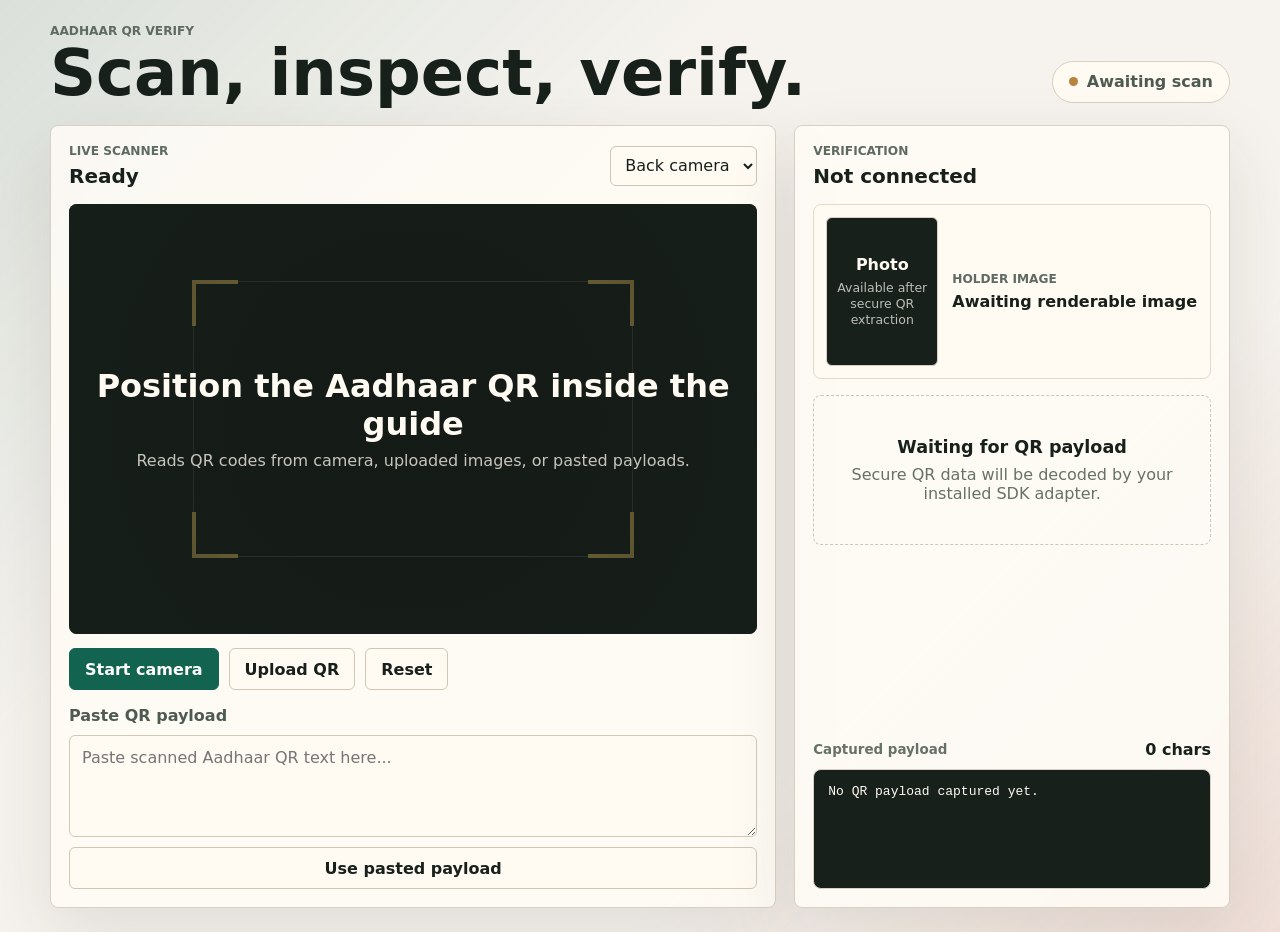
<file: index.html>
<!DOCTYPE html>
<html lang="en">
  <head>
    <meta charset="UTF-8">
    <link rel="icon" href="/favicon.ico">
    <meta name="viewport" content="width=device-width, initial-scale=1.0">
    <meta
      name="description"
      content="Client-side Aadhaar QR scanning and SDK verification interface."
    >
    <title>Aadhaar QR Verify</title>
    <script type="module" crossorigin src="/assets/index-B8S7MjSo.js"></script>
    <link rel="stylesheet" crossorigin href="/assets/index-Ch6qmY8h.css">
  </head>
  <body>
    <div id="app"></div>
  </body>
</html>
</file>
<file: assets/index-Ch6qmY8h.css>
*{box-sizing:border-box}body{color:#17201b;background:#f6f3ee;min-width:320px;margin:0;font-family:Inter,ui-sans-serif,system-ui,-apple-system,BlinkMacSystemFont,Segoe UI,sans-serif}button[data-v-19202c21],select[data-v-19202c21],textarea[data-v-19202c21]{font:inherit}.shell[data-v-19202c21]{background:linear-gradient(135deg,#11594d1f,#0000 34%),linear-gradient(315deg,#bc52371f,#0000 30%),#f6f3ee;min-height:100vh;padding:24px}.workspace[data-v-19202c21]{width:min(1180px,100%);margin:0 auto}.topbar[data-v-19202c21]{justify-content:space-between;align-items:end;gap:20px;margin-bottom:22px;display:flex}.eyebrow[data-v-19202c21],.label[data-v-19202c21]{color:#5e6b63;letter-spacing:0;text-transform:uppercase;margin:0 0 6px;font-size:.76rem;font-weight:800}h1[data-v-19202c21]{letter-spacing:0;margin:0;font-size:clamp(2.2rem,5vw,5.4rem);line-height:.92}.status-pill[data-v-19202c21]{color:#4d5b52;white-space:nowrap;background:#fffaf2;border:1px solid #d8d0c2;border-radius:999px;align-items:center;gap:9px;min-height:42px;padding:0 16px;font-weight:800;display:inline-flex}.status-pill span[data-v-19202c21]{background:#b7833d;border-radius:50%;width:9px;height:9px}.status-pill.verified span[data-v-19202c21]{background:#18845d}.status-pill.warning span[data-v-19202c21]{background:#c24732}.grid[data-v-19202c21]{grid-template-columns:minmax(0,1.25fr) minmax(360px,.75fr);gap:18px;display:grid}.scanner-panel[data-v-19202c21],.result-panel[data-v-19202c21]{background:#fffcf6db;border:1px solid #d8d0c2;border-radius:8px;box-shadow:0 24px 70px #2923191c}.scanner-panel[data-v-19202c21]{padding:18px}.result-panel[data-v-19202c21]{flex-direction:column;gap:16px;padding:18px;display:flex}.scanner-head[data-v-19202c21],.result-head[data-v-19202c21],.payload-box>div[data-v-19202c21]{justify-content:space-between;align-items:center;gap:14px;display:flex}.scanner-head strong[data-v-19202c21],.result-head strong[data-v-19202c21]{font-size:1.25rem}select[data-v-19202c21]{color:#17201b;background:#fffaf2;border:1px solid #cdc5b7;border-radius:6px;max-width:230px;height:40px;padding:0 10px}.camera-frame[data-v-19202c21]{aspect-ratio:16/10;background:#121611;border-radius:8px;width:100%;margin-top:16px;position:relative;overflow:hidden}video[data-v-19202c21]{object-fit:cover;width:100%;height:100%;position:absolute;inset:0}.scan-guide[data-v-19202c21]{border:1px solid #ffffff38;position:absolute;inset:18%}.scan-guide i[data-v-19202c21]{border-style:solid;border-color:#f4c85d;width:46px;height:46px;position:absolute}.scan-guide i[data-v-19202c21]:first-child{border-width:4px 0 0 4px;top:-2px;left:-2px}.scan-guide i[data-v-19202c21]:nth-child(2){border-width:4px 4px 0 0;top:-2px;right:-2px}.scan-guide i[data-v-19202c21]:nth-child(3){border-width:0 4px 4px 0;bottom:-2px;right:-2px}.scan-guide i[data-v-19202c21]:nth-child(4){border-width:0 0 4px 4px;bottom:-2px;left:-2px}.camera-idle[data-v-19202c21]{color:#fffaf2;text-align:center;background:radial-gradient(circle,#17201b73,#17201bd1);place-content:center;gap:8px;padding:24px;display:grid;position:absolute;inset:0}.camera-idle strong[data-v-19202c21]{font-size:clamp(1.2rem,3vw,2rem)}.camera-idle span[data-v-19202c21]{color:#fffaf2c2}.actions[data-v-19202c21]{flex-wrap:wrap;gap:10px;margin-top:14px;display:flex}button[data-v-19202c21]{color:#17201b;cursor:pointer;background:#fffaf2;border:1px solid #cfc6b7;border-radius:6px;min-height:42px;padding:0 15px;font-weight:800}button[data-v-19202c21]:hover:not(:disabled){border-color:#8b7f6f;transform:translateY(-1px)}button[data-v-19202c21]:disabled{cursor:not-allowed;opacity:.54}button.primary[data-v-19202c21]{color:#fff;background:#12634f;border-color:#12634f}button.danger[data-v-19202c21]{color:#b94732;border-color:#b94732}.manual-box[data-v-19202c21]{gap:10px;margin-top:16px;display:grid}.manual-box label[data-v-19202c21]{color:#4d5b52;font-weight:800}textarea[data-v-19202c21]{resize:vertical;color:#17201b;background:#fffaf2;border:1px solid #d2c8b8;border-radius:6px;width:100%;padding:12px}.error[data-v-19202c21]{color:#b94732;margin:12px 0 0;font-weight:700}.identity-block[data-v-19202c21]{gap:8px;display:grid}.field-row[data-v-19202c21]{border-bottom:1px solid #e2d9cb;grid-template-columns:120px 1fr;gap:12px;padding:11px 0;display:grid}.photo-card[data-v-19202c21]{background:#fffaf2;border:1px solid #e2d9cb;border-radius:8px;grid-template-columns:112px 1fr;align-items:center;gap:14px;padding:12px;display:grid}.photo-frame[data-v-19202c21]{aspect-ratio:3/4;background:#17201b;border:1px solid #d8d0c2;border-radius:6px;width:112px;overflow:hidden}.photo-frame img[data-v-19202c21]{object-fit:cover;width:100%;height:100%;display:block}.photo-placeholder[data-v-19202c21]{color:#fffaf2;text-align:center;place-content:center;gap:6px;width:100%;height:100%;padding:10px;display:grid}.photo-placeholder span[data-v-19202c21]{color:#fffaf2b8;font-size:.78rem;line-height:1.3}.field-row span[data-v-19202c21],.payload-box span[data-v-19202c21],.sdk-result span[data-v-19202c21]{color:#667267;font-size:.84rem;font-weight:800}.field-row strong[data-v-19202c21]{overflow-wrap:anywhere}.empty-state[data-v-19202c21]{color:#667267;text-align:center;border:1px dashed #cfc6b7;border-radius:8px;place-content:center;gap:8px;min-height:150px;padding:22px;display:grid}.empty-state strong[data-v-19202c21]{color:#17201b;font-size:1.1rem}.sdk-result[data-v-19202c21]{background:#fff4ef;border-left:4px solid #b94732;border-radius:6px;gap:6px;padding:13px;display:grid}.sdk-result.ok[data-v-19202c21]{background:#eefaf4;border-left-color:#18845d}.payload-box[data-v-19202c21]{gap:10px;margin-top:auto;display:grid}pre[data-v-19202c21]{color:#fffaf2;white-space:pre-wrap;word-break:break-word;background:#17201b;border:1px solid #d8d0c2;border-radius:8px;min-height:120px;max-height:260px;margin:0;padding:14px;overflow:auto}@media (width<=900px){.shell[data-v-19202c21]{padding:16px}.topbar[data-v-19202c21]{flex-direction:column;align-items:start}.grid[data-v-19202c21]{grid-template-columns:1fr}.camera-frame[data-v-19202c21]{max-height:68vh}.result-panel[data-v-19202c21]{min-width:0}}@media (width<=560px){.shell[data-v-19202c21]{padding:10px}.topbar[data-v-19202c21]{gap:12px;margin-bottom:14px}h1[data-v-19202c21]{font-size:clamp(2rem,15vw,3.25rem);line-height:.98}.status-pill[data-v-19202c21]{justify-content:center;width:100%}.scanner-panel[data-v-19202c21],.result-panel[data-v-19202c21]{padding:12px}.scanner-head[data-v-19202c21],.result-head[data-v-19202c21],.payload-box>div[data-v-19202c21]{flex-direction:column;align-items:stretch}select[data-v-19202c21],button[data-v-19202c21],.result-head button[data-v-19202c21]{width:100%;max-width:none}.camera-frame[data-v-19202c21]{aspect-ratio:9/14;margin-top:12px}.scan-guide[data-v-19202c21]{inset:14%}.actions[data-v-19202c21]{grid-template-columns:1fr 1fr;display:grid}.actions .primary[data-v-19202c21],.actions .danger[data-v-19202c21]{grid-column:1/-1}.manual-box[data-v-19202c21]{margin-top:12px}.manual-box textarea[data-v-19202c21]{min-height:88px}.photo-card[data-v-19202c21]{grid-template-columns:84px 1fr;gap:12px}.photo-frame[data-v-19202c21]{width:84px}.empty-state[data-v-19202c21]{min-height:120px;padding:16px}.field-row[data-v-19202c21]{grid-template-columns:1fr;gap:4px;padding:9px 0}pre[data-v-19202c21]{min-height:92px;max-height:150px;font-size:.78rem}}
</file>
